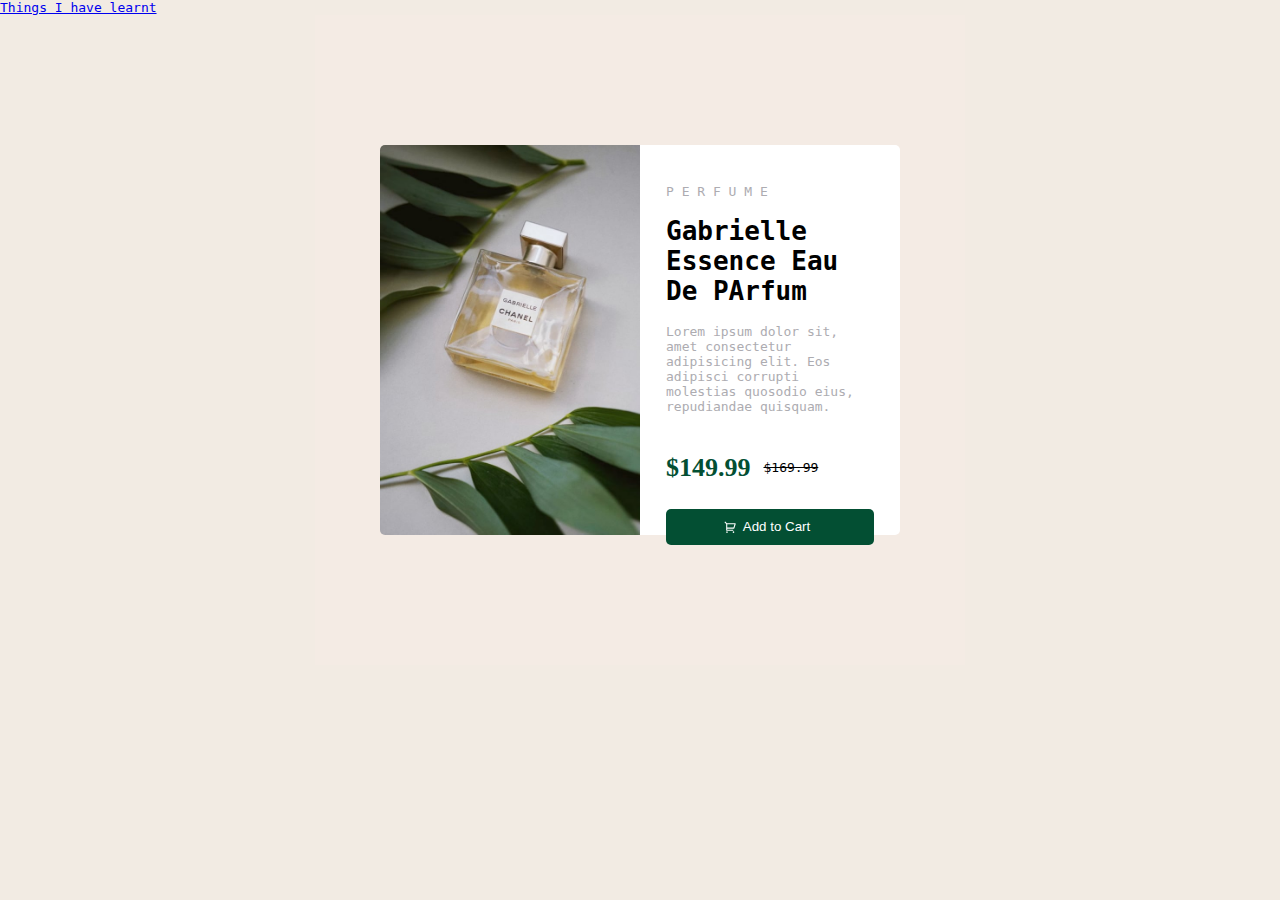
<file: index.html>
<!DOCTYPE html>
<html lang="en">
<head>
    <meta charset="UTF-8">
    <meta name="viewport" content="width=device-width, initial-scale=1.0">
    <title>Document</title>
    <link rel="stylesheet" href="style.css">
</head>
<body>
    <a href="learn.html">Things I have learnt</a>
    <main>
        <section class="section-one"><img src="images/perfume.jpg" alt="perfume pictures"></section>
        <section class="section-two">
            <p class="perfume">P E R F U M E</p>
               <h1>Gabrielle Essence Eau De PArfum</h1>
               <p class="solar">Lorem ipsum dolor sit, amet consectetur adipisicing elit. Eos adipisci corrupti molestias quosodio eius, repudiandae quisquam.</p>
            <div class="pricing">
                <p class="first-price">  $149.99</p>
                <p><strike>$169.99</strike></p>
            </div>
               <div class="button">
                <img src="./images/cart.svg" alt="">
                <button>Add to Cart</button>
               </div>
               
        </section>
    </main>
</body>
</html>
</file>
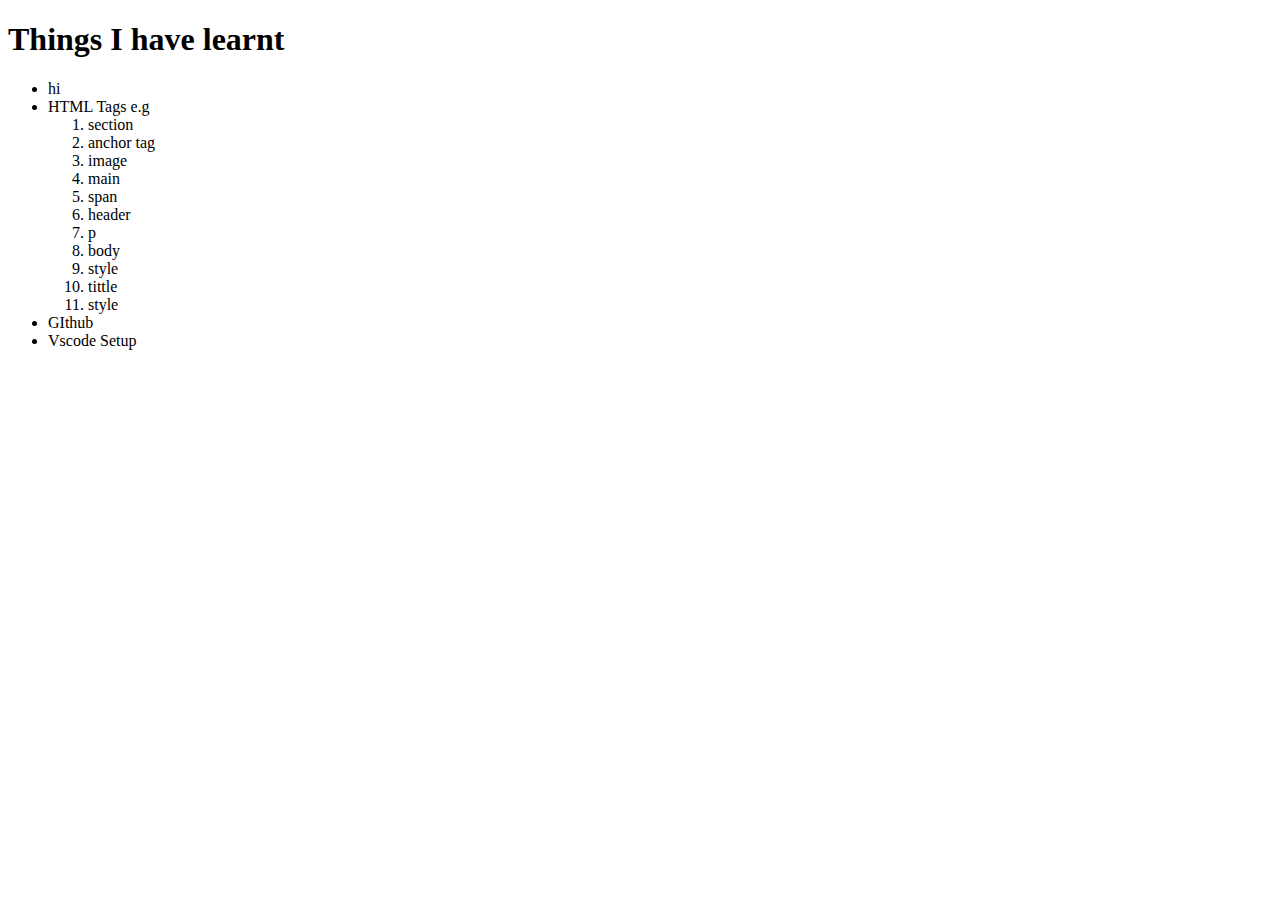
<file: learn.html>
<!DOCTYPE html>
<html lang="en">
<head>
    <meta charset="UTF-8">
    <meta name="viewport" content="width=h1, initial-scale=1.0">
    <title>Document</title>
</head>
<body>
    <h1>Things I have learnt</h1>
    <ul>
        <li>hi</li>
        <li>HTML Tags e.g</li>
        <ol>
            <li>section</li>
            <li>anchor tag </li>
            <li>image</li>
            <li>main</li>
            <li>span</li>
            <li>header</li>
            <li>p</li>
            <li>body</li>
            <li>style</li>
            <li>tittle</li>
            <LI>style</LI>

        </ol>
        <li>GIthub</li>
        <li>Vscode Setup</li>
    </ul>
</body>
</html>
</file>
<file: style.css>
html, body{
    padding: 0;
    margin: 0;
    font-family: monospace;
}
body{
    background-color:hsl(30, 38%, 92%);
    width: 100vw;
    height: 100vh;
}
*{
    box-sizing: border-box;
}
main{
    display: flex;
    align-items: center;
    justify-content: center;
    width: 50rem;
    height: 50rem;
    margin: auto;
    background-color: #f4ebe4;
}
.section-one{
    width: 20rem;
    height: 30rem;
}
.section-one img{
    width: 100%;
    height: 100%;
    border-radius: 5px 0 0 5px;
}
.section-two{
    width: 20rem;
    height: 30rem; 
    background-color:#ffffff;
    padding: 2rem;
    border-radius: 0 5px 5px 0;
}
.perfume{
    color:#adacb1;
}
.solar{
    color: #adacb1;
}
.pricing{
    display: flex;
    align-items: center;
    gap: 1rem;
}
.first-price{
    color:#034f33;
    font-size: 2rem;
    font-weight: bolder;
    font-family: 'Times New Roman', Times, serif;
}
.button{
    display: flex;
    align-items: center;
    background-color: #034f33;
    justify-content: center;
    border-radius: 5px;
    padding: 5px 0 5px 0;
    cursor: pointer;
    
}
.button img{
    width: 1rem;
    height: 2rem;
}
button{
    border: none;
    background-color: transparent;
    color: white;
}
</file>
